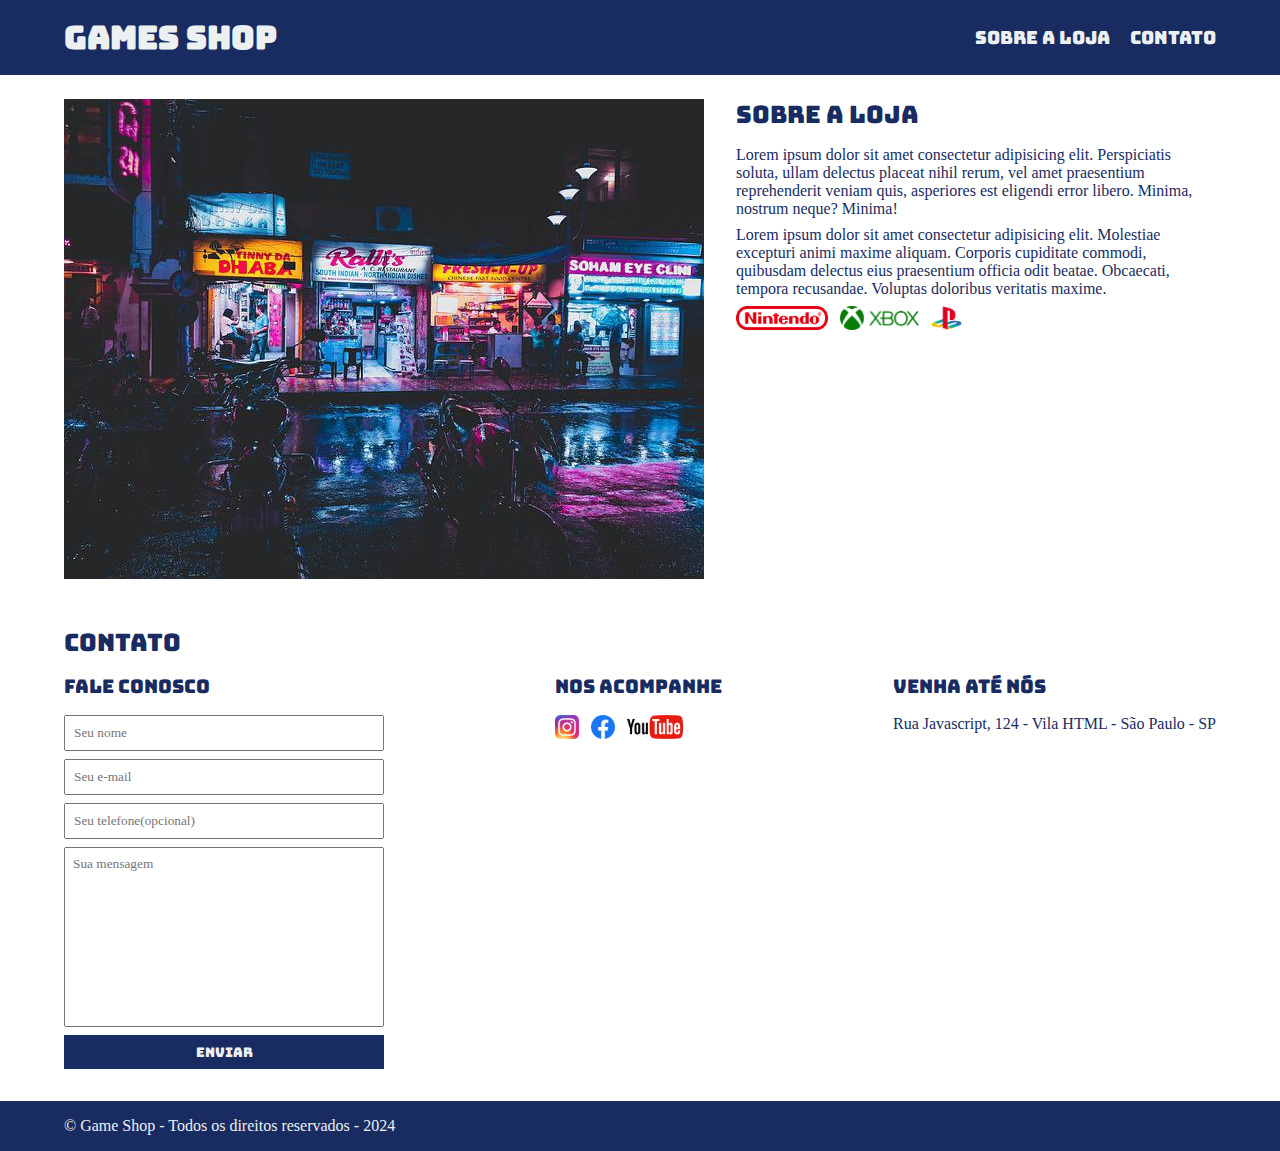
<file: index.html>
<!DOCTYPE html>
<html lang="pt-br">
<head>
    <meta charset="UTF-8">
    <meta name="viewport" content="width=device-width, initial-scale=1.0">
    <title>Games Shop - A sua loja de games</title>
    <link rel="stylesheet" href="./main.css">
    <link rel="preconnect" href="https://fonts.googleapis.com">
<link rel="preconnect" href="https://fonts.gstatic.com" crossorigin>
<link href="https://fonts.googleapis.com/css2?family=Bungee&display=swap" rel="stylesheet">
</head>
<body>
    <header>
 <div class="container">
    <h1>Games Shop</h1>
    <nav>
        <ul>
            <li>
                <a href="#about">Sobre a loja </a>
            </li>
            <li>
                <a href="#contact">Contato </a>
            </li>
        </ul>
    </nav>
 </div>
    </header>
    <section id="about">
        <div class="container">
            <img class="store-front" src="./Imagens/loja.jpg" alt="fachada da loja">
            <div>
                <h2>Sobre a loja</h2>
                <p>
                    Lorem ipsum dolor sit amet consectetur adipisicing elit. Perspiciatis soluta, ullam delectus placeat nihil rerum, vel amet praesentium reprehenderit veniam quis, asperiores est eligendi error libero. Minima, nostrum neque? Minima!
                </p>
                <p>Lorem ipsum dolor sit amet consectetur adipisicing elit. Molestiae excepturi animi maxime aliquam. Corporis cupiditate commodi, quibusdam delectus eius praesentium officia odit beatae. Obcaecati, tempora recusandae. Voluptas doloribus veritatis maxime.</p>
            <ul class="brands-list">
                <li><img src="./Imagens/nintendo.png" alt="Nintendo" /></li>
                <li><img src="./Imagens/xbox.png" alt="Xbox" /></li>
                <li><img src="./Imagens/playstation.png" alt="Playstation" /></li>
            </ul>
            </div>
        </div>
    </section>
    <section id="contact">
        <div class="container">
            <h2>Contato</h2>
            <Div class="contact-methods">
                <div>
                    <h3>fale conosco</h3>
                    <form>
                        <input type="text" placeholder="Seu nome" required/>
                        <input type="email" placeholder="Seu e-mail" required/>
                        <input type="tel" placeholder="Seu telefone(opcional)"/>
                        <textarea placeholder="Sua mensagem" required></textarea>
                        <button type="submit">Enviar</button>
                    </form>
                </div>
                    <div>
                    <h3>Nos acompanhe</h3>
                    <ul class="social-links">
                        <li>
                            <a href="#" title="Siga nos no Instagram">
                                <img src="./Imagens/instagram.png" alt="Logo do Instagram"/>
                            </a>
                        </li>
                            <li>
                            <a href="#" title="Siga nos no Facebook">
                                <img src="./Imagens/facebook.png" alt="Logo do Facebook"/>
                            </a>
                        </li>
                        <li>
                            <a href="#" title="Visite nosso canal no Youtube">
                                <img src="./Imagens/youtube.png" alt="Logo do Youtube"/>
                            </a>
                        </li>
                    </ul>
                </div>
                <div>
                    <h3>Venha até nós</h3>
                    <p>Rua Javascript, 124 - Vila HTML - São Paulo - SP</p>
                </div>
            </Div>
        </div>
    </section>
    <footer>
        <div class="container">
            <p>
                &copy; Game Shop - Todos os direitos reservados - 2024
            </p>
        </div>
    </footer>
</body>
</html>
</file>
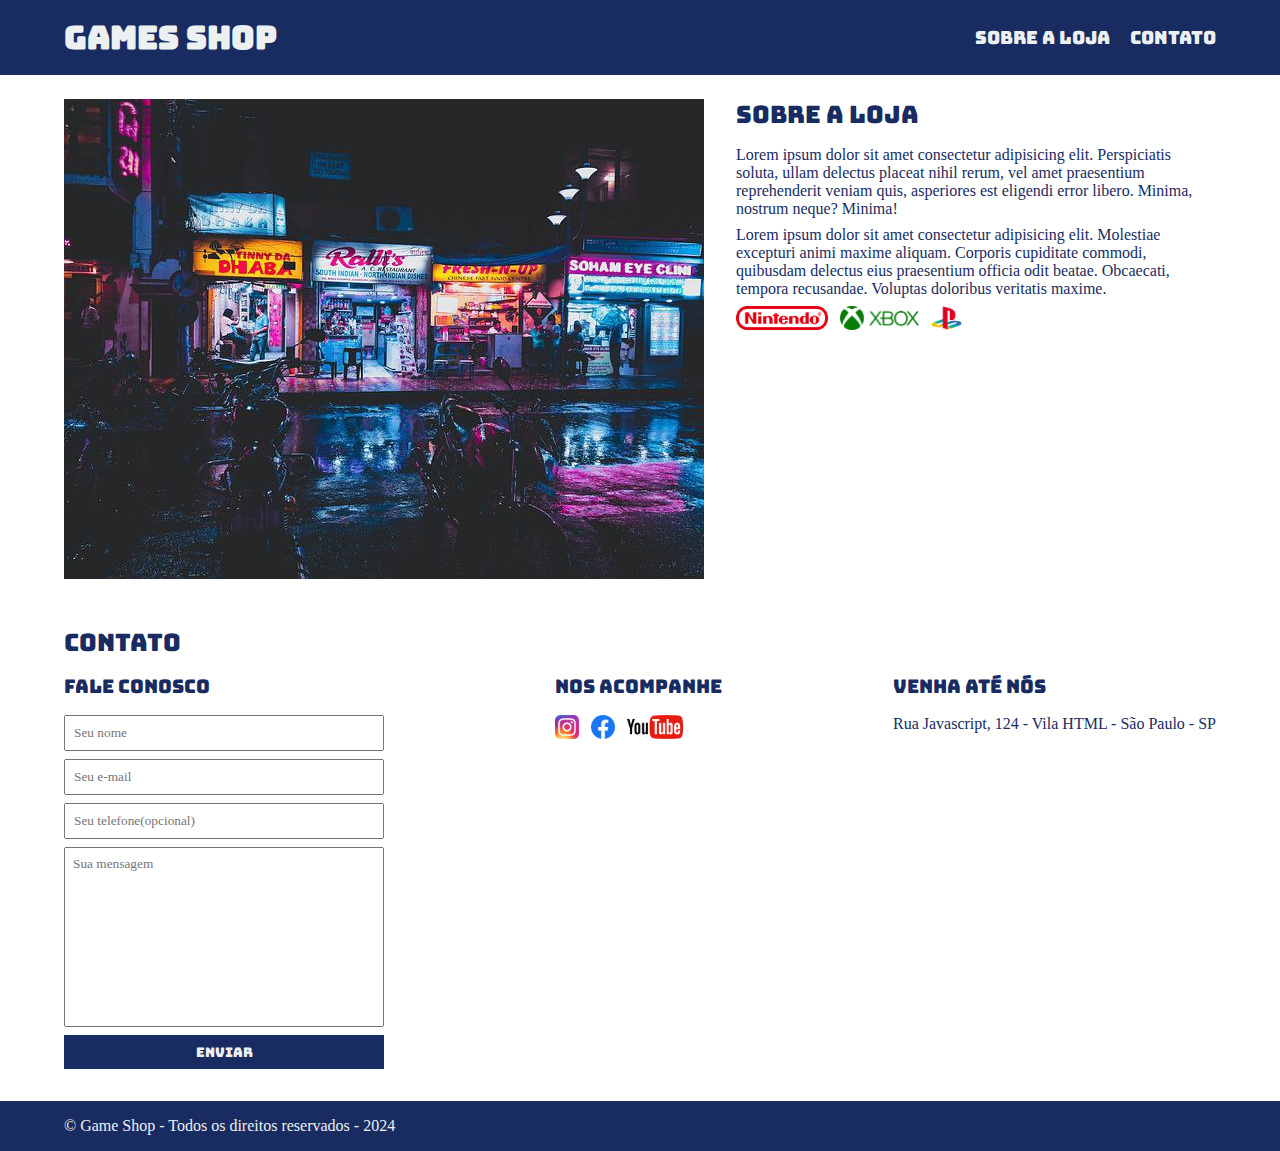
<file: Imagens/index.html>
<!DOCTYPE html>
<html lang="pt-br">
<head>
    <meta charset="UTF-8">
    <meta name="viewport" content="width=device-width, initial-scale=1.0">
    <title>Games Shop - A sua loja de games</title>
    <link rel="stylesheet" href="./main.css">
    <link rel="preconnect" href="https://fonts.googleapis.com">
<link rel="preconnect" href="https://fonts.gstatic.com" crossorigin>
<link href="https://fonts.googleapis.com/css2?family=Bungee&display=swap" rel="stylesheet">
</head>
<body>
    <header>
 <div class="container">
    <h1>Games Shop</h1>
    <nav>
        <ul>
            <li>
                <a href="#about">Sobre a loja </a>
            </li>
            <li>
                <a href="#contact">Contato </a>
            </li>
        </ul>
    </nav>
 </div>
    </header>
    <section id="about">
        <div class="container">
            <img class="store-front" src="./loja.jpg" alt="fachada da loja">
            <div>
                <h2>Sobre a loja</h2>
                <p>
                    Lorem ipsum dolor sit amet consectetur adipisicing elit. Perspiciatis soluta, ullam delectus placeat nihil rerum, vel amet praesentium reprehenderit veniam quis, asperiores est eligendi error libero. Minima, nostrum neque? Minima!
                </p>
                <p>Lorem ipsum dolor sit amet consectetur adipisicing elit. Molestiae excepturi animi maxime aliquam. Corporis cupiditate commodi, quibusdam delectus eius praesentium officia odit beatae. Obcaecati, tempora recusandae. Voluptas doloribus veritatis maxime.</p>
            <ul class="brands-list">
                <li><img src="./nintendo.png" alt="Nintendo" /></li>
                <li><img src="./xbox.png" alt="Xbox" /></li>
                <li><img src="./playstation.png" alt="Playstation" /></li>
            </ul>
            </div>
        </div>
    </section>
    <section id="contact">
        <div class="container">
            <h2>Contato</h2>
            <Div class="contact-methods">
                <div>
                    <h3>fale conosco</h3>
                    <form>
                        <input type="text" placeholder="Seu nome" required/>
                        <input type="email" placeholder="Seu e-mail" required/>
                        <input type="tel" placeholder="Seu telefone(opcional)"/>
                        <textarea placeholder="Sua mensagem" required></textarea>
                        <button type="submit">Enviar</button>
                    </form>
                </div>
                    <div>
                    <h3>Nos acompanhe</h3>
                    <ul class="social-links">
                        <li>
                            <a href="#" title="Siga nos no Instagram">
                                <img src="./instagram.png" alt="Logo do Instagram"/>
                            </a>
                        </li>
                            <li>
                            <a href="#" title="Siga nos no Facebook">
                                <img src="./facebook.png" alt="Logo do Facebook"/>
                            </a>
                        </li>
                        <li>
                            <a href="#" title="Visite nosso canal no Youtube">
                                <img src="./youtube.png" alt="Logo do Youtube"/>
                            </a>
                        </li>
                    </ul>
                </div>
                <div>
                    <h3>Venha até nós</h3>
                    <p>Rua Javascript, 124 - Vila HTML - São Paulo - SP</p>
                </div>
            </Div>
        </div>
    </section>
    <footer>
        <div class="container">
            <p>
                &copy; Game Shop - Todos os direitos reservados - 2024
            </p>
        </div>
    </footer>
</body>
</html>
</file>
<file: main.css>
* {
   margin: 0;
   padding: 0;
   box-sizing: border-box;   

}

header, 
section h2,
section h3,
form button {
    font-family: "Bungee";
    font-weight: normal;
    font-style: normal;
  }

  body, input, textarea {
    font-family: "Roboto";
    font-weight: 400;
    font-style: normal;
  }
header {
    padding: 16px 0;
    background-color: #182c61;
    color: #ecf0f1;

}


header nav li {
    display: inline;
    margin-left: 16px;
    font-size: 18px;
    
}
header nav li a {
    color: #ecf0f1;
    text-decoration: none;
    
}
.container {
    max-width: 1280px;
    width: 90%;
    margin: 0 auto;
}

header .container,
section .container {
    display: flex;
    align-items: center;
    justify-content: space-between;
}

.brands-list img{
    height: 24px;

}

.brands-list li {
    display: inline;
    margin-right: 8px;
}

section .container {
    align-items: flex-start;
}

section {
    padding: 24px 0;
    }

section h2 {
margin-bottom: 16px;

    }
    section {
        color: #182c61;
    }

section p {
        margin-bottom: 8px;
    }

.store-front {
        margin-right: 32px;
    }

   .social-links img {
height: 24px;
   }
   .social-links li {
    display: inline;
    margin-right: 8px;
   }
   .social-links li a {
    text-decoration: none;
   }


    #contact .container {
        display: block;
    }

    .contact-methods {
display: flex; 
justify-content: space-between;
}

form input,
form textarea,
form button {
display: block;
width: 320px;
margin-bottom: 8px;
padding: 8px;
    }
    form textarea {
        resize: none;
        height: 180px;
    }

    section h3 {
        margin-bottom: 16px;
    }
    form button {
        background-color: #182c61;
        color: #ecf0f1;
        border: none;
        cursor: pointer;
    }
    form button:hover {
background-color: #596ca0;

    }
    input:focus, textarea:focus {
        outline-color: #182c61; 
    }
    footer {
        background-color: #182c61;
        color: #ecf0f1;
        padding: 16px 0;
       
    }
</file>
<file: Imagens/main.css>
* {
   margin: 0;
   padding: 0;
   box-sizing: border-box;   

}

header, 
section h2,
section h3,
form button {
    font-family: "Bungee";
    font-weight: normal;
    font-style: normal;
  }

  body, input, textarea {
    font-family: "Roboto";
    font-weight: 400;
    font-style: normal;
  }
header {
    padding: 16px 0;
    background-color: #182c61;
    color: #ecf0f1;

}


header nav li {
    display: inline;
    margin-left: 16px;
    font-size: 18px;
    
}
header nav li a {
    color: #ecf0f1;
    text-decoration: none;
    
}
.container {
    max-width: 1280px;
    width: 90%;
    margin: 0 auto;
}

header .container,
section .container {
    display: flex;
    align-items: center;
    justify-content: space-between;
}

.brands-list img{
    height: 24px;

}

.brands-list li {
    display: inline;
    margin-right: 8px;
}

section .container {
    align-items: flex-start;
}

section {
    padding: 24px 0;
    }

section h2 {
margin-bottom: 16px;

    }
    section {
        color: #182c61;
    }

section p {
        margin-bottom: 8px;
    }

.store-front {
        margin-right: 32px;
    }

   .social-links img {
height: 24px;
   }
   .social-links li {
    display: inline;
    margin-right: 8px;
   }
   .social-links li a {
    text-decoration: none;
   }


    #contact .container {
        display: block;
    }

    .contact-methods {
display: flex; 
justify-content: space-between;
}

form input,
form textarea,
form button {
display: block;
width: 320px;
margin-bottom: 8px;
padding: 8px;
    }
    form textarea {
        resize: none;
        height: 180px;
    }

    section h3 {
        margin-bottom: 16px;
    }
    form button {
        background-color: #182c61;
        color: #ecf0f1;
        border: none;
        cursor: pointer;
    }
    form button:hover {
background-color: #596ca0;

    }
    input:focus, textarea:focus {
        outline-color: #182c61; 
    }
    footer {
        background-color: #182c61;
        color: #ecf0f1;
        padding: 16px 0;
       
    }
</file>
